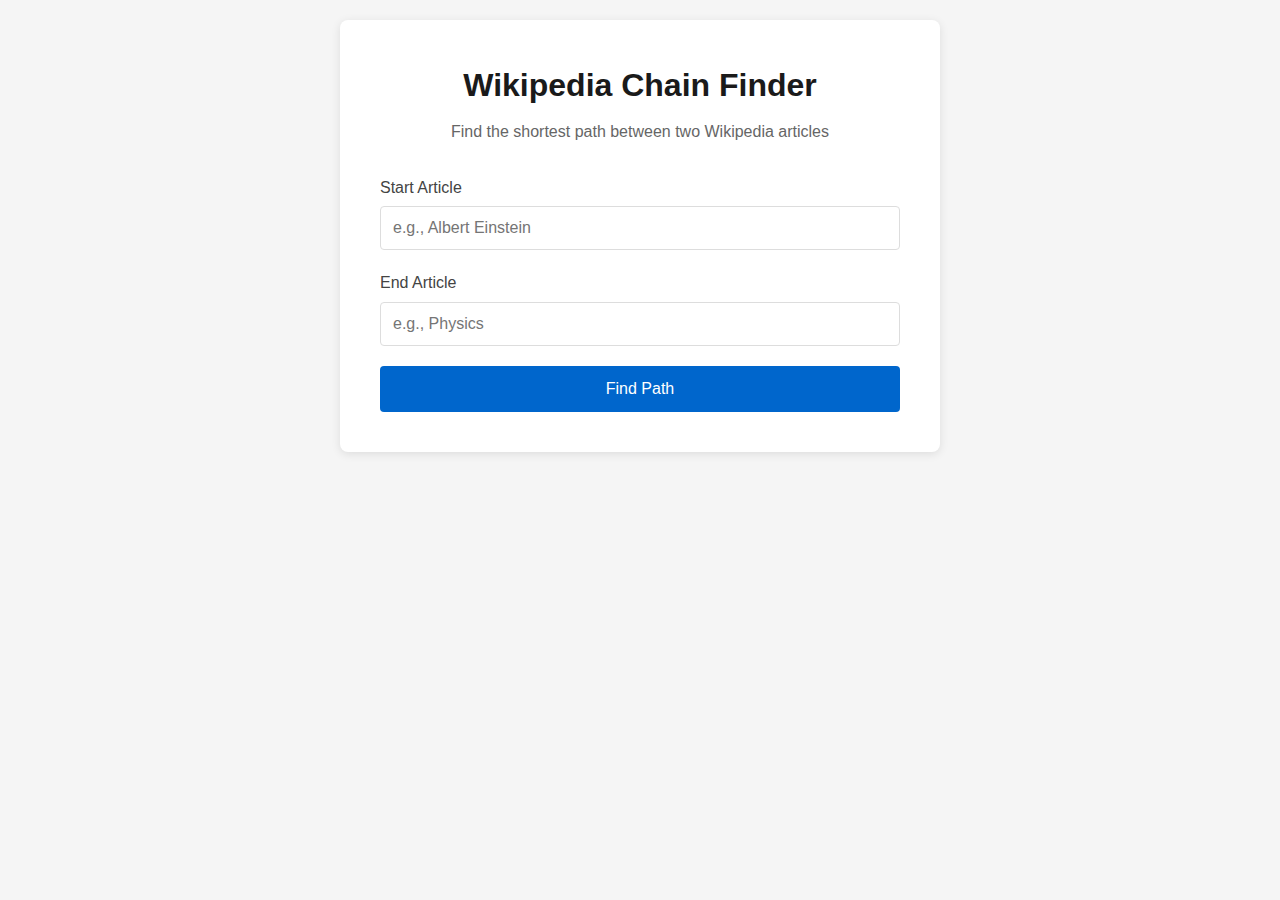
<file: frontend/index.html>
<!DOCTYPE html>
<html lang="en">
<head>
    <meta charset="UTF-8">
    <meta name="viewport" content="width=device-width, initial-scale=1.0">
    <title>Wikipedia Chain Finder</title>
    <link rel="stylesheet" href="style.css">
</head>
<body>
    <div class="container">
        <h1>Wikipedia Chain Finder</h1>
        <p class="subtitle">Find the shortest path between two Wikipedia articles</p>

        <form id="search-form">
            <div class="input-group">
                <label for="start">Start Article</label>
                <input type="text" id="start" name="start" placeholder="e.g., Albert Einstein" required>
            </div>

            <div class="input-group">
                <label for="end">End Article</label>
                <input type="text" id="end" name="end" placeholder="e.g., Physics" required>
            </div>

            <button type="submit" id="submit-btn">Find Path</button>
        </form>

        <div id="loading" class="loading hidden">
            <div class="spinner"></div>
            <span>Searching...</span>
        </div>

        <div id="error" class="error hidden"></div>

        <div id="results" class="results hidden">
            <h2>Path Found!</h2>
            <p id="path-length"></p>
            <div id="path-display"></div>
        </div>
    </div>

    <script src="script.js"></script>
</body>
</html>
</file>
<file: frontend/style.css>
* {
    box-sizing: border-box;
    margin: 0;
    padding: 0;
}

body {
    font-family: -apple-system, BlinkMacSystemFont, 'Segoe UI', Roboto, Oxygen, Ubuntu, sans-serif;
    background-color: #f5f5f5;
    color: #333;
    line-height: 1.6;
    min-height: 100vh;
    padding: 20px;
}

.container {
    max-width: 600px;
    margin: 0 auto;
    background: white;
    padding: 40px;
    border-radius: 8px;
    box-shadow: 0 2px 10px rgba(0, 0, 0, 0.1);
}

h1 {
    text-align: center;
    color: #1a1a1a;
    margin-bottom: 8px;
}

.subtitle {
    text-align: center;
    color: #666;
    margin-bottom: 30px;
}

#search-form {
    display: flex;
    flex-direction: column;
    gap: 20px;
}

.input-group {
    display: flex;
    flex-direction: column;
    gap: 6px;
}

.input-group label {
    font-weight: 500;
    color: #444;
}

.input-group input {
    padding: 12px;
    border: 1px solid #ddd;
    border-radius: 4px;
    font-size: 16px;
    transition: border-color 0.2s;
}

.input-group input:focus {
    outline: none;
    border-color: #0066cc;
}

button {
    padding: 14px 24px;
    background-color: #0066cc;
    color: white;
    border: none;
    border-radius: 4px;
    font-size: 16px;
    font-weight: 500;
    cursor: pointer;
    transition: background-color 0.2s;
}

button:hover {
    background-color: #0052a3;
}

button:disabled {
    background-color: #ccc;
    cursor: not-allowed;
}

.loading {
    display: flex;
    align-items: center;
    justify-content: center;
    gap: 12px;
    padding: 30px;
    color: #666;
}

.spinner {
    width: 24px;
    height: 24px;
    border: 3px solid #ddd;
    border-top-color: #0066cc;
    border-radius: 50%;
    animation: spin 1s linear infinite;
}

@keyframes spin {
    to {
        transform: rotate(360deg);
    }
}

.error {
    background-color: #fee;
    border: 1px solid #fcc;
    color: #c00;
    padding: 16px;
    border-radius: 4px;
    margin-top: 20px;
}

.results {
    margin-top: 30px;
    padding-top: 20px;
    border-top: 1px solid #eee;
}

.results h2 {
    color: #2e7d32;
    margin-bottom: 10px;
}

#path-length {
    color: #666;
    margin-bottom: 20px;
}

#path-display {
    display: flex;
    flex-wrap: wrap;
    align-items: center;
    gap: 8px;
}

.article-link {
    background-color: #e3f2fd;
    padding: 8px 14px;
    border-radius: 4px;
    text-decoration: none;
    color: #0066cc;
    font-weight: 500;
    transition: background-color 0.2s;
}

.article-link:hover {
    background-color: #bbdefb;
}

.arrow {
    color: #999;
    font-size: 18px;
}

.hidden {
    display: none !important;
}

/* Responsive design */
@media (max-width: 480px) {
    .container {
        padding: 20px;
    }

    h1 {
        font-size: 24px;
    }

    .input-group input {
        padding: 10px;
    }

    button {
        padding: 12px 20px;
    }

    #path-display {
        flex-direction: column;
        align-items: flex-start;
    }

    .arrow {
        transform: rotate(90deg);
        align-self: center;
    }
}
</file>
